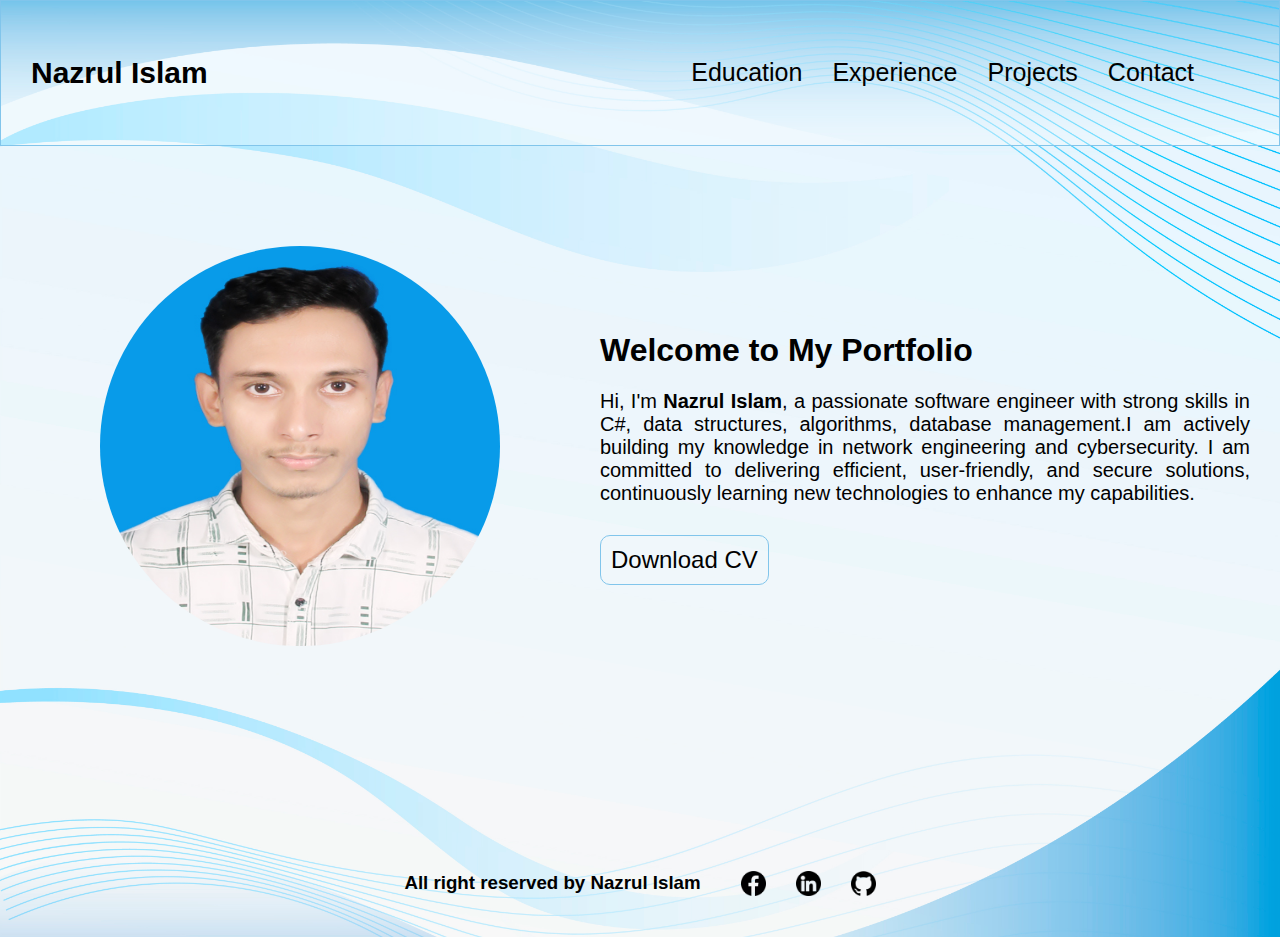
<file: index.html>
<!DOCTYPE html>
<html lang="en">
<head>
    <meta charset="UTF-8">
    <meta name="viewport" content="width=device-width, initial-scale=1.0">
    <link rel="stylesheet" type="text/css" href="./css/style.css">
    <title>Nazrul Islam</title>
</head>
<body class="container">

    <header class="header">
        <div class="headerName">
            <h2><a href="../index.html">Nazrul Islam</a></h2>
        </div>
        <nav class="nav-menu">
            <ul>
                <li><a href="./html/education.html">Education</a></li>
                <li><a href="./html/expericence.html">Experience</a></li>
                <li><a href="#projects">Projects</a></li>
                <li><a href="#contact">Contact</a></li>
            </ul>
        </nav>
    </header>


    <section id="home">
        <div class="profileImage">
            <img src="./images/passportpic.jpg" alt="">
        </div>
        <div class="home-content">
            <h1>Welcome to My Portfolio</h1>
            <p>Hi, I'm<strong> Nazrul Islam</strong>, a passionate software engineer with strong skills in C#, data structures, algorithms,
                database management.I am actively building my knowledge in network engineering and cybersecurity. I am
                committed to delivering efficient, user-friendly, and secure solutions, continuously learning new technologies to enhance my
                capabilities.
            </p>
            <a href="#CV" class="btn">Download CV</a>
        </div>
    </section>


    <footer class="footer">
        <h3 class="copyrighttext">All right reserved by <strong>Nazrul Islam</strong></h3>
        <ul class="socialLinks">
            <li><a href="#"><img src="./images/fb.png" alt="#"></a></li>
            <li><a href="#"><img src="./images/link.png" alt="#"></a></li>
            <li><a href="#"><img src="./images/git.png" alt="#"></a></li>
        </ul>
    </footer>
    
</body>
</html>
</file>
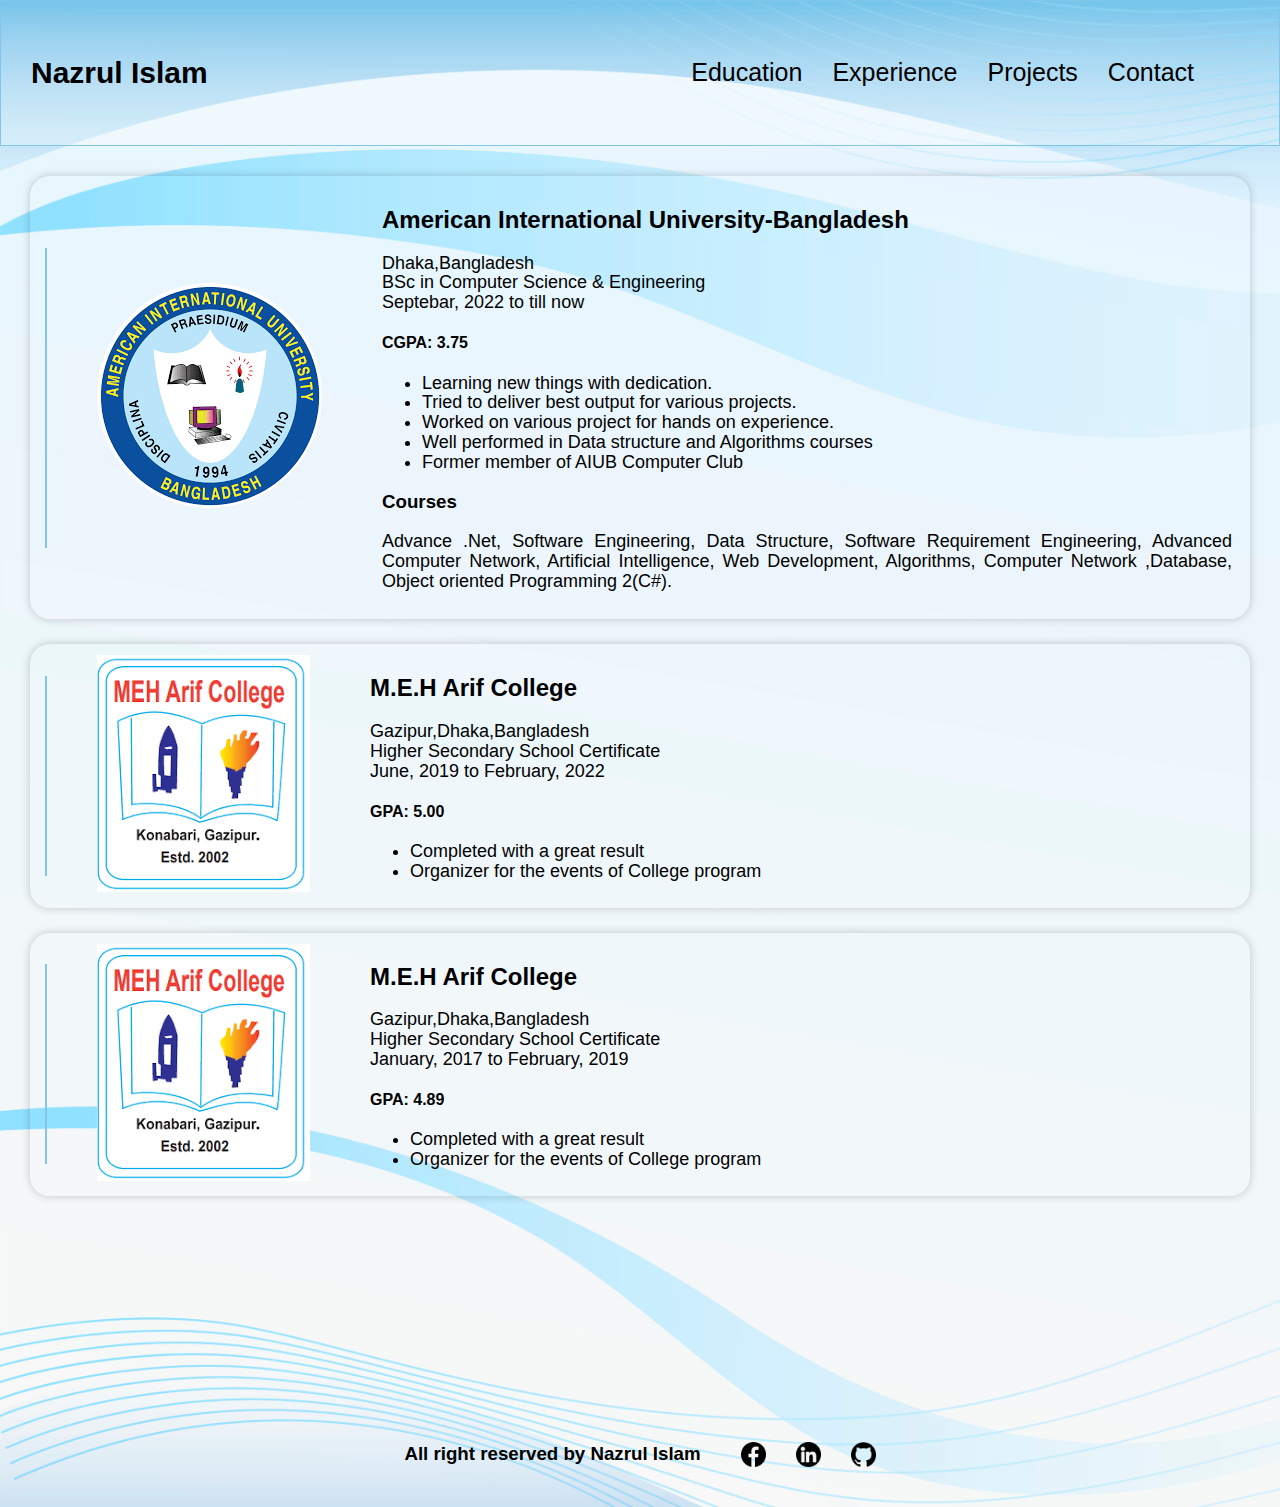
<file: html/education.html>
<!DOCTYPE html>
<html lang="en">
<head>
    <meta charset="UTF-8">
    <meta name="viewport" content="width=device-width, initial-scale=1.0">
    <link rel="stylesheet" href="../css/education.css">
    <title>Education</title>
</head>
<body class="container">
    <header class="header">
        <div class="headerName">
            <h2><a href="../index.html">Nazrul Islam</a></h2>
        </div>
        <nav class="nav-menu">
            <ul>
                <li><a href="#Education">Education</a></li>
                <li><a href="./expericence.html">Experience</a></li>
                <li><a href="./project.html">Projects</a></li>
                <li><a href="#contact">Contact</a></li>
            </ul>
        </nav>
    </header>

    <section class="education">
        <div class="edudetails">
            <div class="fullwidth">
                <div class="sidebar"></div>
                <a href="https://aiub.edu"><img src="../images/images.png" alt="universitylogo"></a>
                <div class="EduPara">
                    <h2>American International University-Bangladesh</h2>
                    <p>Dhaka,Bangladesh <br>
                        BSc in Computer Science & Engineering <br>
                        Septebar, 2022 to till now
                    </p>
                    <h4>CGPA: 3.75</h4>
                    <div class="about">
                        <ul>
                            <li>
                                Learning new things with dedication.
                            </li>
                            <li>
                                Tried to deliver best output for various projects.
                            </li>
                            <li>
                                Worked on various project for hands on experience.
                            </li>
                            <li>
                                Well performed in Data structure and Algorithms courses
                            </li>
                            <li>
                                Former member of AIUB Computer Club
                            </li>
                        </ul>
                    </div>
                    <div class="courses">
                        <h3>Courses</h3>
                        <p>Advance .Net, Software Engineering, Data Structure, Software Requirement Engineering,  
                            Advanced Computer Network, Artificial Intelligence, Web Development, 
                            Algorithms, Computer Network ,Database, Object oriented Programming 2(C#).
                        </p>
                    </div>
                </div>
                
            </div>

        </div>

        <div class="edudetails">
            <div class="fullwidth">
                <div class="sidebar1"></div>
                <a href="https://arifcollege.edu"><img src="../images/images (1).png" alt="universitylogo" class="college-logo"></a>
                <div class="EduPara">
                    <h2>M.E.H Arif College</h2>
                    <p>Gazipur,Dhaka,Bangladesh <br>
                        Higher Secondary School Certificate <br>
                        June, 2019 to February, 2022
                    </p>
                    <h4>GPA: 5.00</h4>
                    <div class="about">
                        <ul>
                            <li>
                                Completed with a great result
                            </li>
                            <li>
                                Organizer for the events of College program
                            </li>
                        </ul>
                    </div>
                </div>
            </div>
        </div>

        <div class="edudetails">
            <div class="fullwidth">
                <div class="sidebar1"></div>
                <a href="https://arifcollege.edu"><img src="../images/images (1).png" alt="universitylogo" class="college-logo"></a>
                <div class="EduPara">
                    <h2>M.E.H Arif College</h2>
                    <p>Gazipur,Dhaka,Bangladesh <br>
                        Higher Secondary School Certificate <br>
                        January, 2017 to February, 2019
                    </p>
                    <h4>GPA: 4.89</h4>
                    <div class="about">
                        <ul>
                            <li>
                                Completed with a great result
                            </li>
                            <li>
                                Organizer for the events of College program
                            </li>
                        </ul>
                    </div>
                </div>
            </div>
        </div>
        
        

    </section>



    <footer class="footer">
        <h3 class="copyrighttext">All right reserved by <strong>Nazrul Islam</strong></h3>
        <ul class="socialLinks">
            <li><a href="#"><img src="../images/fb.png" alt="#"></a></li>
            <li><a href="#"><img src="../images/link.png" alt="#"></a></li>
            <li><a href="#"><img src="../images/git.png" alt="#"></a></li>
        </ul>
    </footer>
</body>
</html>
</file>
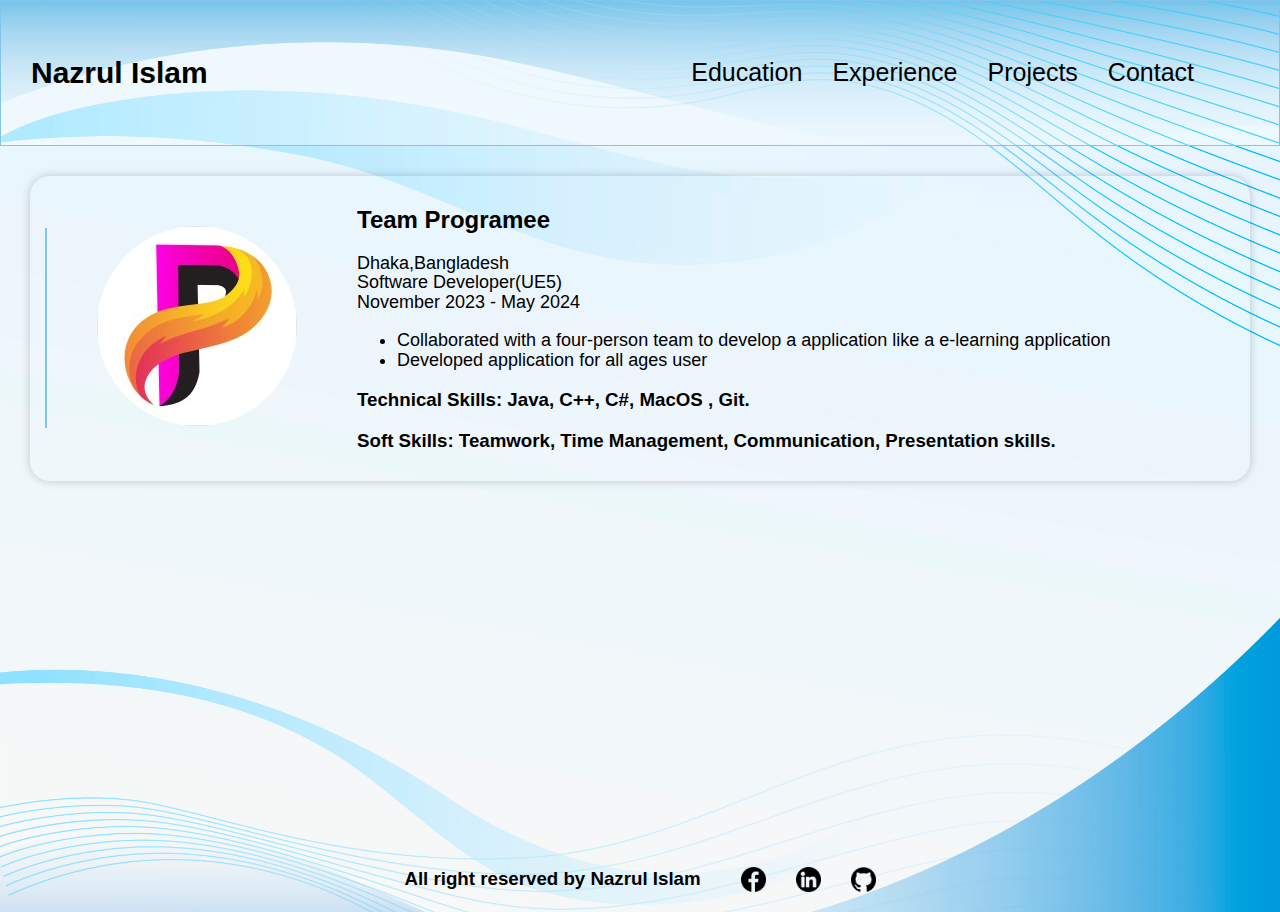
<file: html/expericence.html>
<!DOCTYPE html>
<html lang="en">
<head>
    <meta charset="UTF-8">
    <meta name="viewport" content="width=device-width, initial-scale=1.0">
    <link rel="stylesheet" href="../css/experience.css">
    <title>Experience</title>
</head>
<body class="container">
    <header class="header">
        <div class="headerName">
            <h2><a href="../index.html">Nazrul Islam</a></h2>
        </div>
        <nav class="nav-menu">
            <ul>
                <li><a href="./education.html">Education</a></li>
                <li><a href="#Experience">Experience</a></li>
                <li><a href="./project.html">Projects</a></li>
                <li><a href="#contact">Contact</a></li>
            </ul>
        </nav>
    </header>

    <section class="education">
        <div class="edudetails">
            <div class="fullwidth">
                <div class="sidebar"></div>
                <a href="#"><img src="../images/programee.jpeg" alt="universitylogo"></a>
                <div class="EduPara">
                    <h2>Team Programee</h2>
                    <p>Dhaka,Bangladesh <br>
                        Software Developer(UE5) <br>
                        November 2023 ‑  May 2024
                    </p>
                    <div class="about">
                        <ul>
                            <li>
                                Collaborated with a four‑person team to develop a application like a e-learning application
                            </li>
                            <li>
                                Developed application for all ages user
                            </li>

                        </ul>
                    </div>
                    <div class="courses">
                        <h3>Technical Skills: Java, C++, C#, MacOS , Git.</h3>
                        <h3>Soft Skills: Teamwork, Time Management, Communication, Presentation skills.</h3>
                    </div>
                </div>
                
            </div>

        </div>

    </section>



    <footer class="footer">
        <h3 class="copyrighttext">All right reserved by <strong>Nazrul Islam</strong></h3>
        <ul class="socialLinks">
            <li><a href="#"><img src="../images/fb.png" alt="#"></a></li>
            <li><a href="#"><img src="../images/link.png" alt="#"></a></li>
            <li><a href="#"><img src="../images/git.png" alt="#"></a></li>
        </ul>
    </footer>
</body>
</html>
</file>
<file: css/style.css>
body{
    font-family: Arial, Helvetica, sans-serif;
    margin: 0;
    padding: 0;
    background-image: url('../images/bg.jpg');
    background-size: cover;
}
.container{
    display: flex;
    flex-direction: column;
    min-height: 100vh;
    background-color: #f0f0f0;

}
.header{
    display: flex;
    justify-content: space-between;
    align-items: center;
    padding: 20px;
    border: 0.3px solid #81c5eb;
    background: rgba(255, 255, 255, 0.3);
    
}
.headerName h2 a{
    text-decoration: none;
    color: #000000;
}
.nav-menu ul{
    list-style: none;
    display: flex;
    gap: 20px;
    margin-right: 60px;

}
.nav-menu ul li a:hover{
    background-color: #81c5eb;
    color: #ffffff;
    border-radius: 10px;
    transition: 0.5s;
}
.nav-menu ul li a{
    text-decoration: none;
    color: #000000;
    font-size: 25px;
    font-weight: 500;
    padding: 5px;
}
.headerName h2{ 
    font-size: 30px;
    padding: 10px;
}

#home {
    display: flex;
    align-items: center;
    margin: 30px;
    margin-left: 100px;
    margin-top: 100px;

}

#home img{
    width: 400px;
    height: 400px;
    border-radius: 50%;

}
#home .home-content{
    margin-left: 100px;
    width: 850px;

}
.home-content p{
    font-size: 20px;
    text-align: justify;

}
.btn{
    text-decoration: none;
    font-size: 24px;
    border: 1px solid #81c5eb;
    border-radius: 10px;
    padding: 10px;
    color: #000000;
    margin-top: 10px;
    display: inline-block;
}
.btn:hover{
    background: #81c5eb;
    color: #ffffff;
    transition: 0.5s;
}

.footer{
    display: flex;
    justify-content: center;
    align-items: center;
    padding: 20px 40px;
    margin-top: 150px;
    
}
.footer ul{
    display: flex;
    gap: 30px;

}

.footer ul li {
    display: inline-flex;
}

.footer ul li a{
    text-decoration: none;
    color: #000000;
    font-size: 20px;

}
.socialLinks li a img{
    width: 25px;
    height: 25px;
    margin-top: 5px;
}
</file>
<file: css/education.css>
body{
    font-family: Arial, Helvetica, sans-serif;
    margin: 0;
    padding: 0;
    background-image: url('../images/bg.jpg');
    background-size: cover;
}
.container{
    display: flex;
    flex-direction: column;
    min-height: 100vh;
    background-color: #f0f0f0;

}
.header{
    display: flex;
    justify-content: space-between;
    align-items: center;
    padding: 20px;
    border: 0.3px solid #81c5eb;
    background: rgba(255, 255, 255, 0.3);
    
}
.headerName h2 a{
    text-decoration: none;
    color: #000000;
}
.nav-menu ul{
    list-style: none;
    display: flex;
    gap: 20px;
    margin-right: 60px;

}
.nav-menu ul li a:hover{
    background-color: #81c5eb;
    color: #ffffff;
    border-radius: 10px;
    transition: 0.5s;
}
.nav-menu ul li a{
    text-decoration: none;
    color: #000000;
    font-size: 25px;
    font-weight: 500;
    padding: 5px;
}
.headerName h2{ 
    font-size: 30px;
    padding: 10px;
}

.education{
    justify-content: center;
    align-items: center;
    margin: 30px;
    
}
.edudetails{
    width: 100%;
    box-shadow: 0 0 10px rgba(0, 0, 0, 0.2);
    border-radius: 20px;
    margin-bottom: 25px;
}
.fullwidth a img{
    width: 100%;
    height: 100%;
    border-radius: 50%;
}

.fullwidth a>.college-logo{
    width: 100%;
    height: 100%;
    border-radius: 0%;
}

.education .edudetails .fullwidth{

    display: flex;
    justify-content: left;
    align-items: center;
    gap: 50px;
    font-family: 'Segoe UI', Tahoma, Geneva, Verdana, sans-serif;


}
.EduPara{
    width: 850px;
    padding: 10px;

}
.EduPara p, ul>li{
    font-size: 18px;
    text-align: justify;
    line-height: 1.1;
}
.sidebar{
    border-right: 2px solid #81c5eb;
    height: 300px;
    margin-left: 15px;
}

.sidebar1{
    border-right: 2px solid #81c5eb;
    height: 200px;
    margin-left: 15px;
}

.footer{
    display: flex;
    justify-content: center;
    align-items: center;
    padding: 20px 60px;
    margin-top: 150px;
    
}
.footer ul{
    display: flex;
    gap: 30px;

}

.footer ul li {
    display: inline-flex;
}

.footer ul li a{
    text-decoration: none;
    color: #000000;
    font-size: 20px;

}
.socialLinks li a img{
    width: 25px;
    height: 25px;
    margin-top: 5px;
}
</file>
<file: css/experience.css>
body{
    font-family: Arial, Helvetica, sans-serif;
    margin: 0;
    padding: 0;
    background-image: url('../images/bg.jpg');
    background-size: cover;
}
.container{
    display: flex;
    flex-direction: column;
    min-height: 100vh;
    background-color: #f0f0f0;

}
.header{
    display: flex;
    justify-content: space-between;
    align-items: center;
    padding: 20px;
    border: 0.3px solid #81c5eb;
    background: rgba(255, 255, 255, 0.3);
    
}
.headerName h2 a{
    text-decoration: none;
    color: #000000;
}
.nav-menu ul{
    list-style: none;
    display: flex;
    gap: 20px;
    margin-right: 60px;

}
.nav-menu ul li a:hover{
    background-color: #81c5eb;
    color: #ffffff;
    border-radius: 10px;
    transition: 0.5s;
}
.nav-menu ul li a{
    text-decoration: none;
    color: #000000;
    font-size: 25px;
    font-weight: 500;
    padding: 5px;
}
.headerName h2{ 
    font-size: 30px;
    padding: 10px;
}

.education{
    justify-content: center;
    align-items: center;
    margin: 30px;
    
}
.edudetails{
    width: 100%;
    box-shadow: 0 0 10px rgba(0, 0, 0, 0.2);
    border-radius: 20px;
    margin-bottom: 25px;
}
.fullwidth a img{
    width: 100%;
    height: 100%;
    border-radius: 50%;
}

.fullwidth a>.college-logo{
    width: 100%;
    height: 100%;
    border-radius: 0%;
}

.education .edudetails .fullwidth{

    display: flex;
    justify-content: left;
    align-items: center;
    gap: 50px;
    font-family: 'Segoe UI', Tahoma, Geneva, Verdana, sans-serif;


}
.EduPara{
    width: 850px;
    padding: 10px;

}
.EduPara p, ul>li{
    font-size: 18px;
    text-align: justify;
    line-height: 1.1;
}
.sidebar{
    border-right: 2px solid #81c5eb;
    height: 200px;
    margin-left: 15px;
}

.sidebar1{
    border-right: 2px solid #81c5eb;
    height: 200px;
    margin-left: 15px;
}

.footer{
    display: flex;
    justify-content: center;
    align-items: center;
    padding: 20px 60px;
    margin-top: 290px;
    padding-bottom: 0px;
    
}
.footer ul{
    display: flex;
    gap: 30px;

}

.footer ul li {
    display: inline-flex;
}

.footer ul li a{
    text-decoration: none;
    color: #000000;
    font-size: 20px;

}
.socialLinks li a img{
    width: 25px;
    height: 25px;
    margin-top: 5px;
}
</file>
